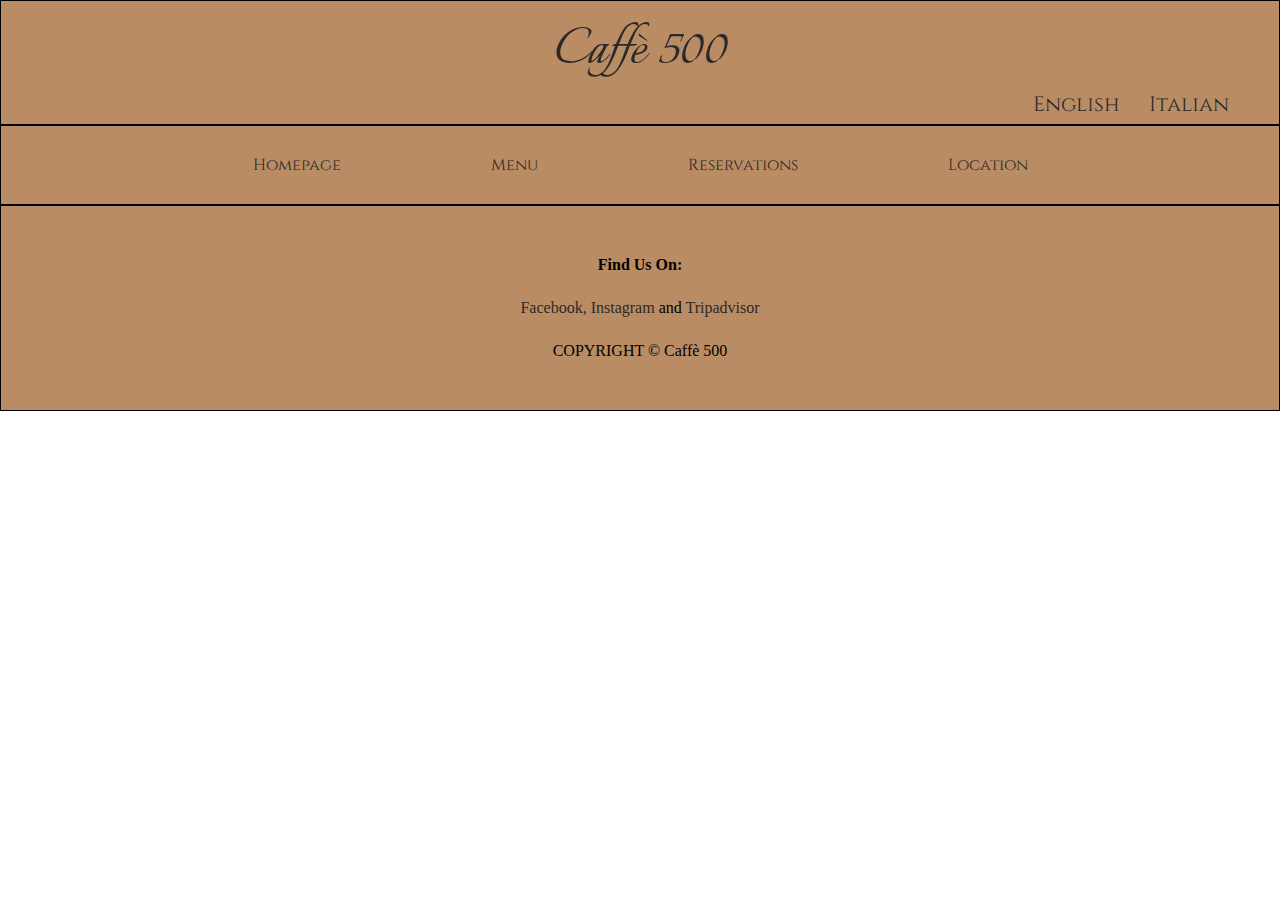
<file: booking.html>
<!DOCTYPE html>
<html lang="en">

<head>
    <meta charset="UTF-8">
    <meta http-equiv="X-UA-Compatible" content="IE=edge">
    <meta name="viewport" content="width=device-width, initial-scale=1.0">

    <link rel="stylesheet" href="assets/css/style.css">
    <title>Caffè 500</title>
</head>

<body>
    <header style="border:1px solid">
        <div id="h-div">
            <h1 id="logo">Caffè 500</h1>
            <ul id="lang-choice">
                <li><a href="index.html">English</a></li>
                <li><a href="index-it.html">Italian</a></li>
            </ul>
        </div>
    </header>
    <nav>
        <ul id="nav-container">
            <li class="nav-item"><a href="index.html" class="nav-link">Homepage</a></li>
            <li class="nav-item"><a href="#" class="nav-link">Menu</a></li>
            <li class="nav-item"><a href="#" class="nav-link">Reservations</a></li>
            <li class="nav-item"><a href="#map-item" class="nav-link">Location</a></li>
        </ul>
    </nav>

    <footer id="footer-container" style="border:1px solid">
        <h4 class="footer-item footer-item-1">Find Us On:</h4>
        <p class="footer-item footer-item-2">
            <a href="https://www.facebook.com/caffe500carlow/" target="_blank"
                aria-label="Visit our facebookpage (opens in a new tab)" rel="noopener">Facebook, </a>
            <a href="https://www.instagram.com/caffe500_carlow/" target="_blank"
                aria-label="Visit our instagram page (opens in a new tab)" rel="noopener"> Instagram </a>
            and
            <a href="https://www.tripadvisor.ie/Restaurant_Review-g199125-d12500911-Reviews-Caffe_500-Carlow_County_Carlow.html"
                target="_blank" aria-label="Visit our tripadvisor page (opens in a new tab)" rel="noopener">
                Tripadvisor</a>
        </p>
        <p class="footer-item footer-item-3">COPYRIGHT © Caffè 500</p>
        </ul>
    </footer>
</body>

</html>
</file>
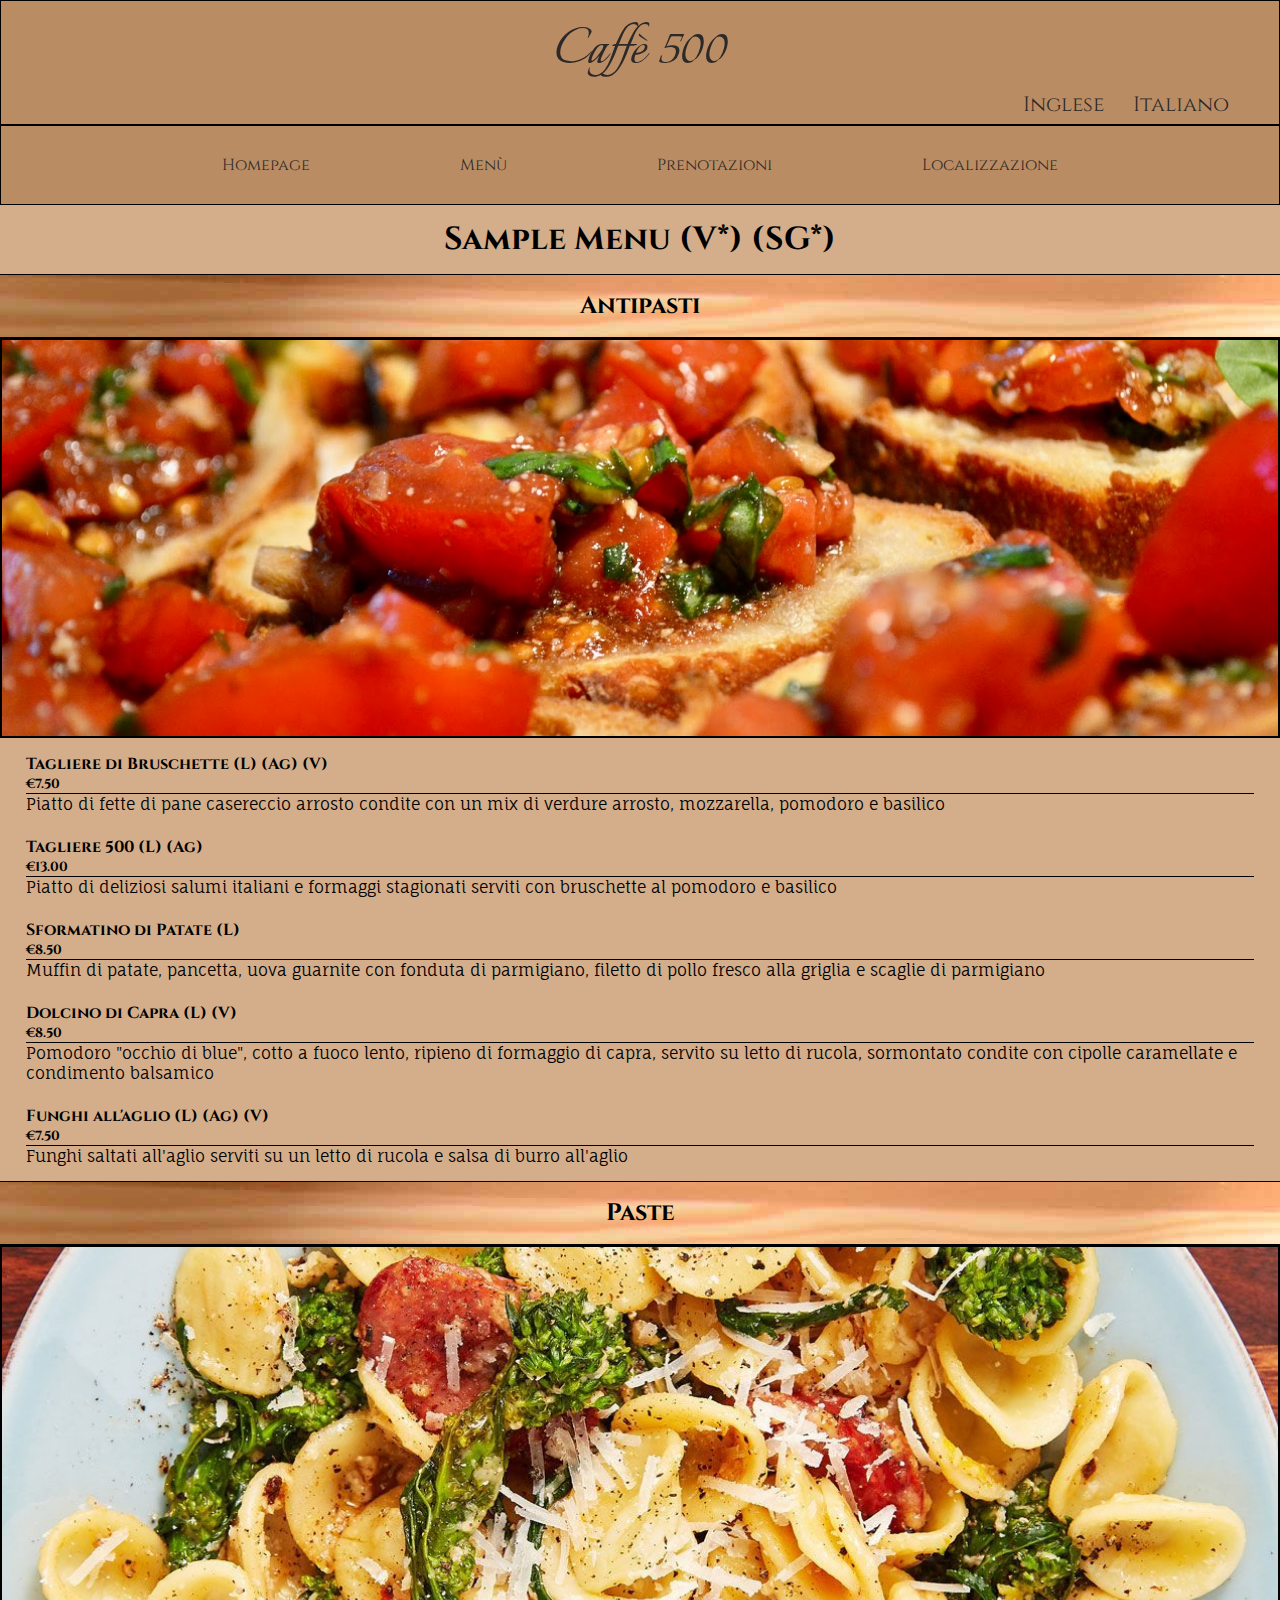
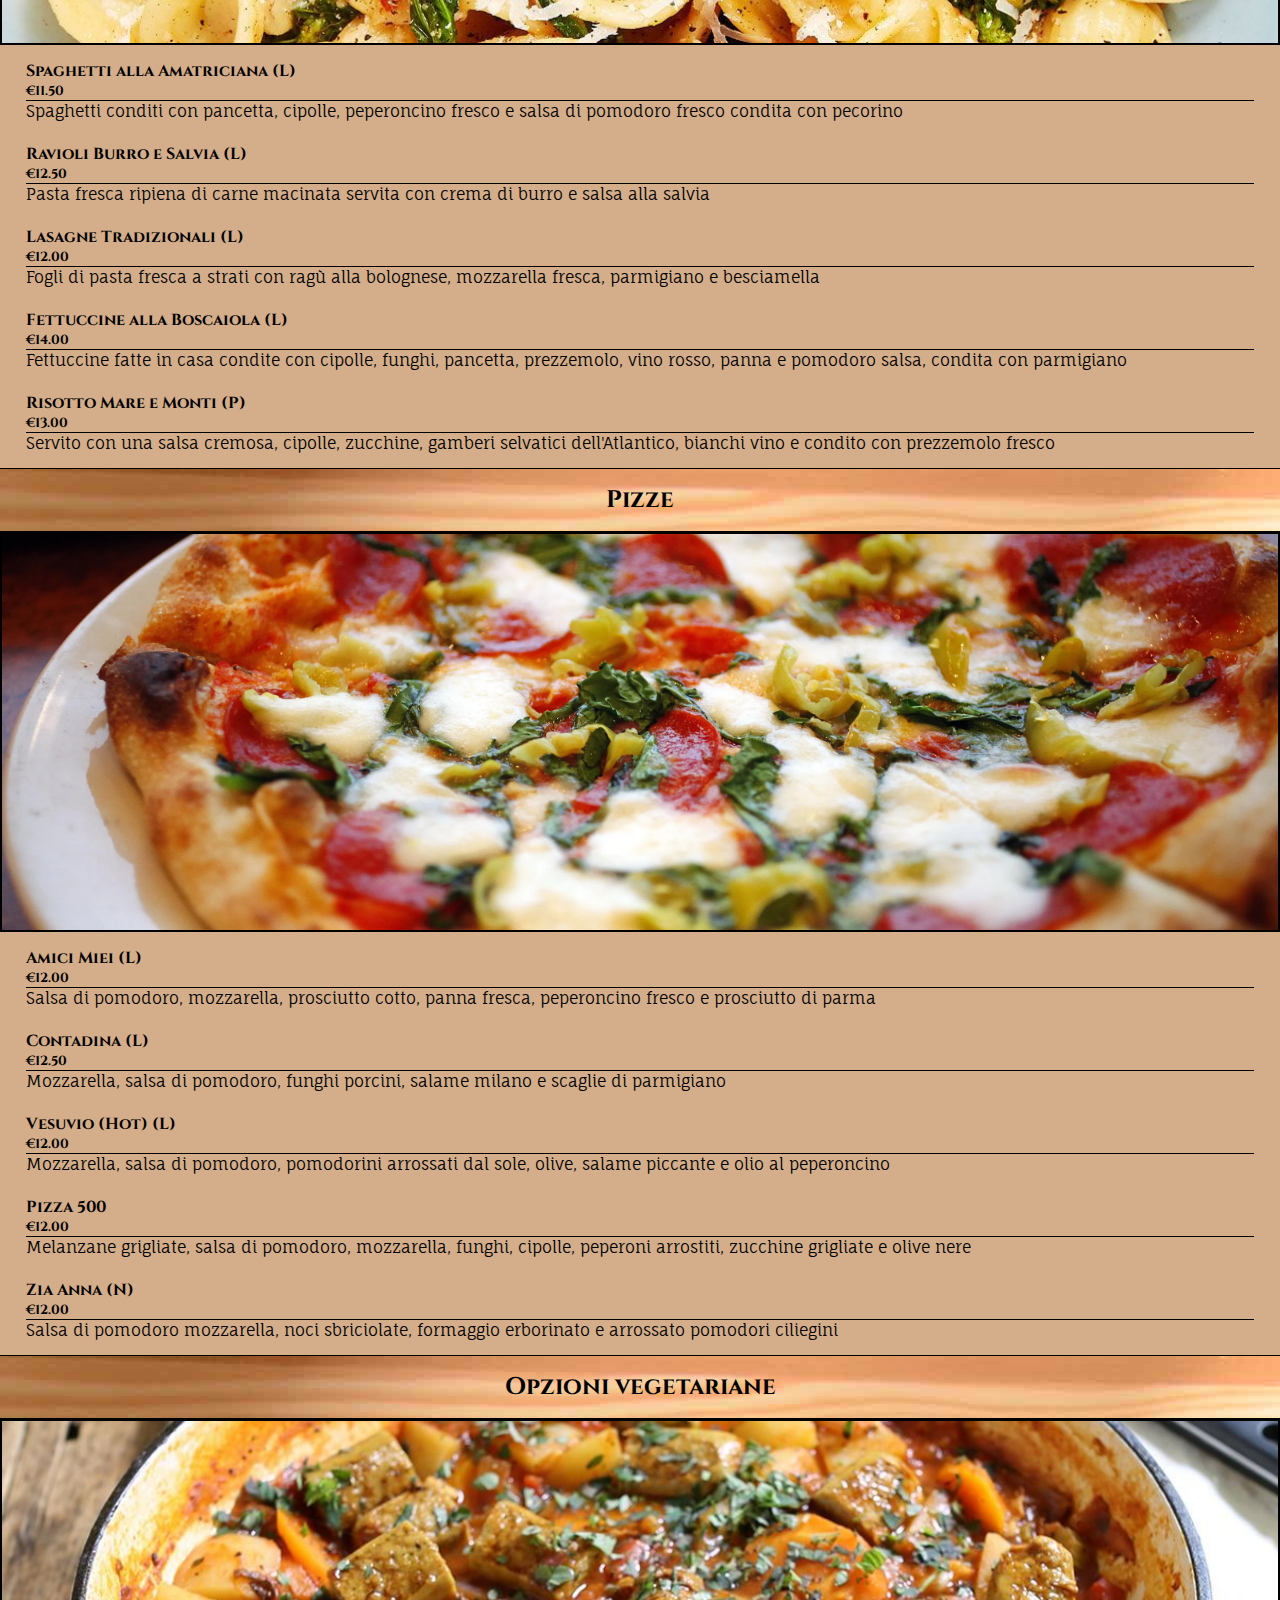
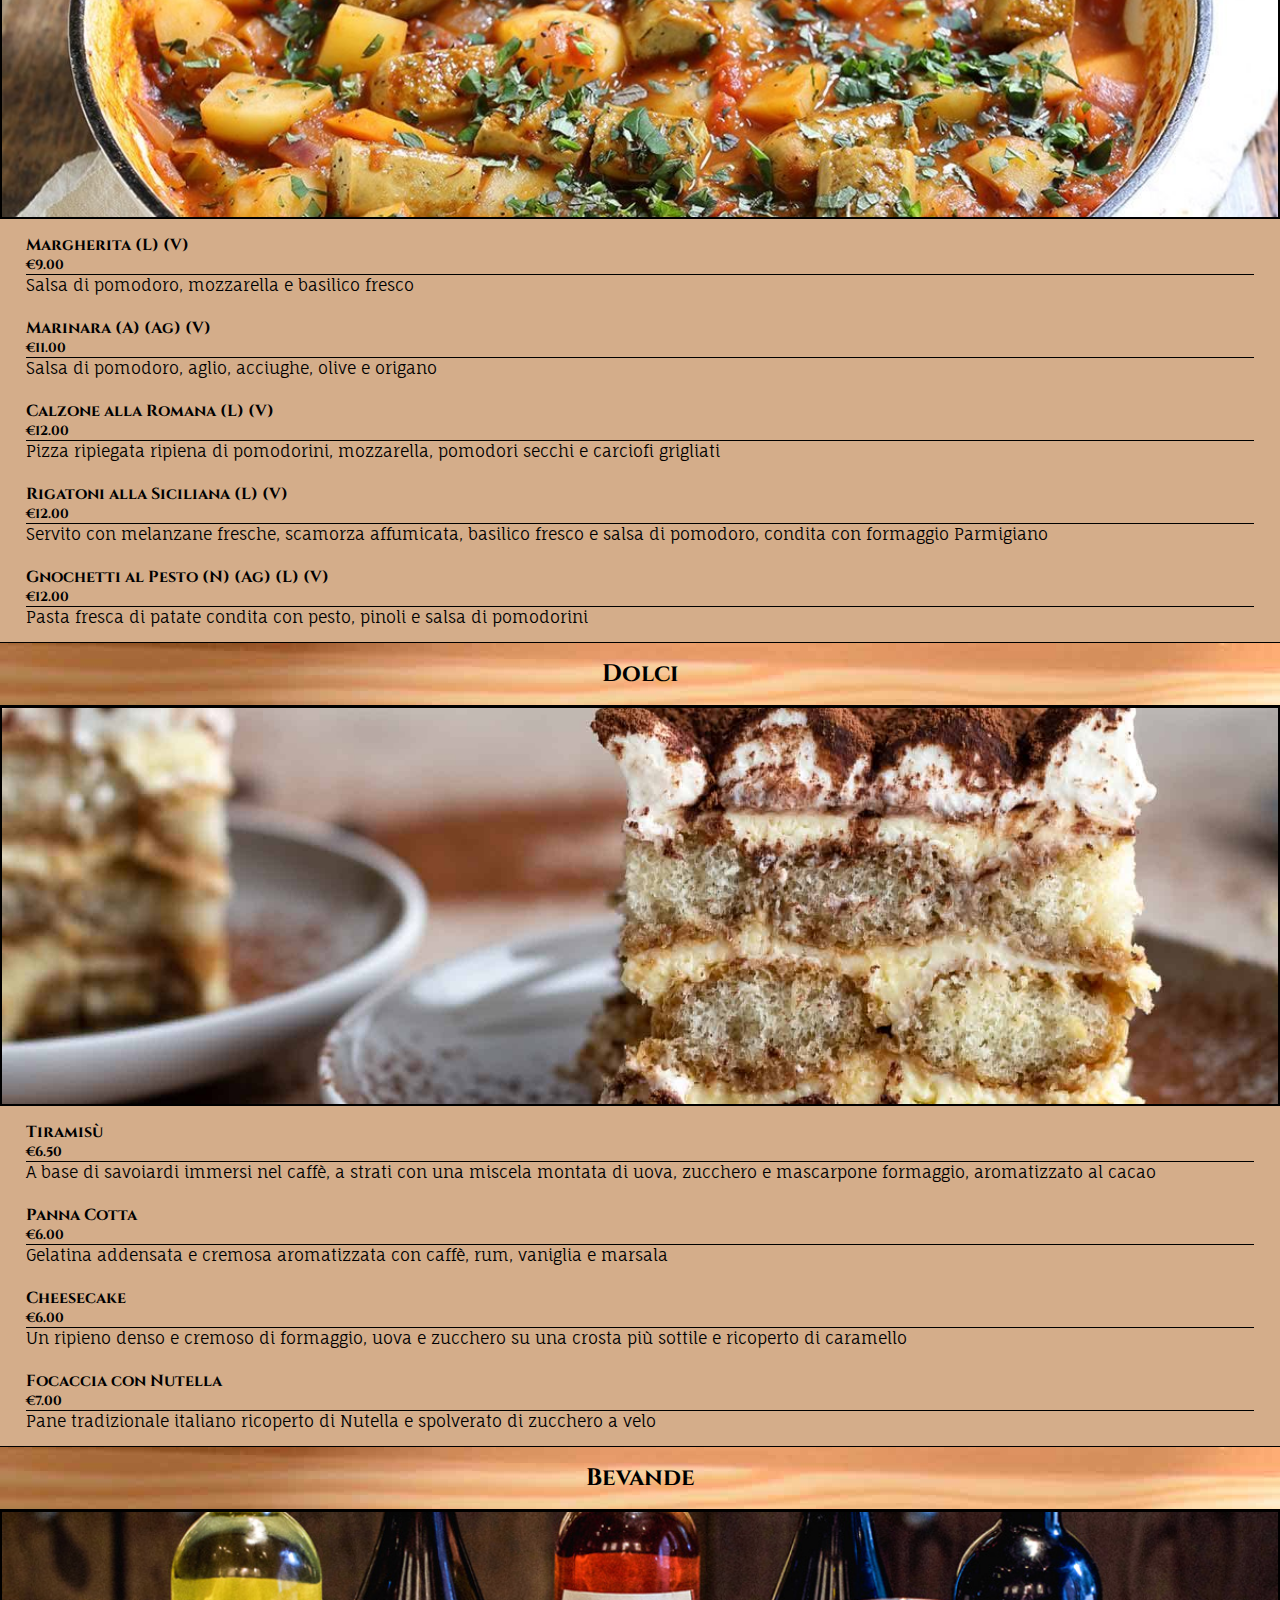
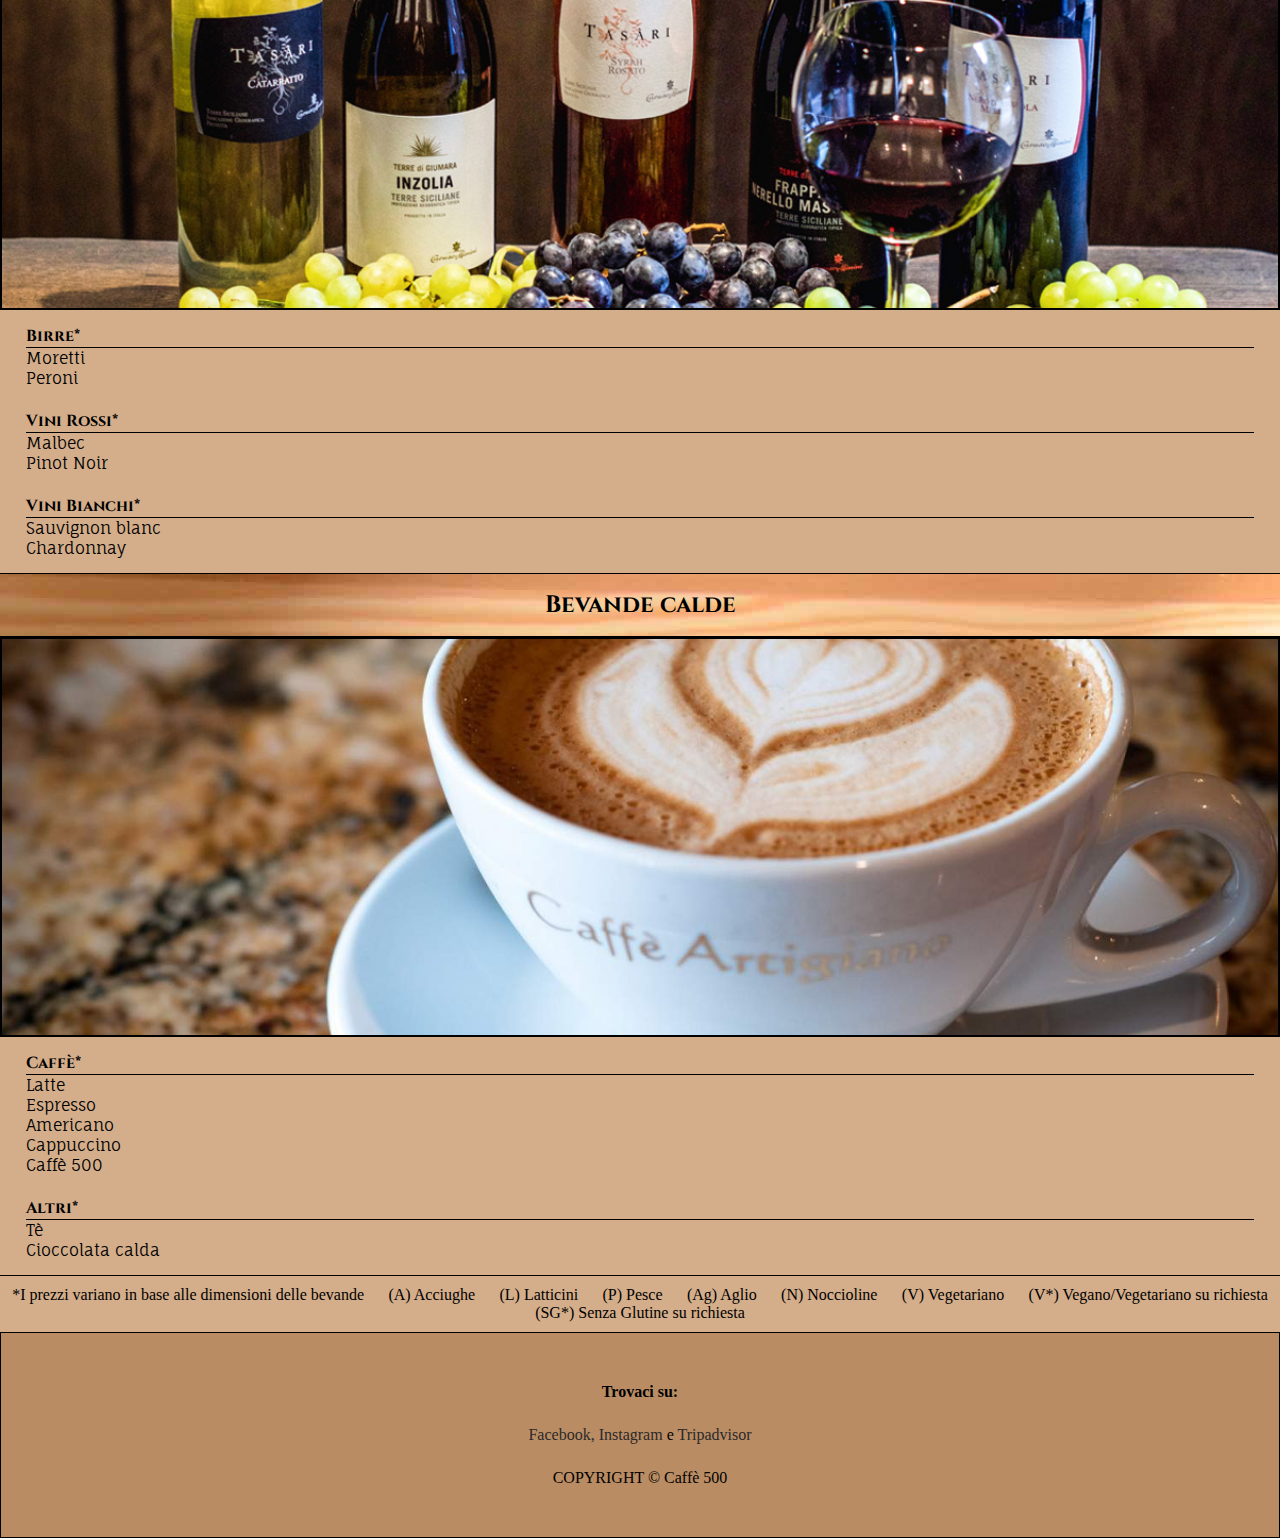
<file: menu-it.html>
<!DOCTYPE html>
<html lang="it">

<head>
    <meta charset="UTF-8">
    <meta http-equiv="X-UA-Compatible" content="IE=edge">
    <meta name="viewport" content="width=device-width, initial-scale=1.0">
    <meta name="desciption" content="caffe 500, menu, pizza, pasta, ristorante italiano, carlow, città di carlow, cibo italiano">

    <link rel="stylesheet" href="assets/css/style.css">
    <title>Caffè 500</title>
</head>
<!-- menu.html in italian -->
<body>
    <header style="border:1px solid">
        <div id="h-div">
            <h1 id="logo">Caffè 500</h1>
            <ul id="lang-choice">
                <li><a href="menu.html">Inglese</a></li>
                <li><a href="menu-it.html">Italiano</a></li>
            </ul>
        </div>
    </header>
    <nav>
        <ul id="nav-container">
            <li class="nav-item"><a href="index-it.html" class="nav-link">Homepage</a></li>
            <li class="nav-item"><a href="menu-it.html" class="nav-link">Menù</a></li>
            <li class="nav-item"><a href="reservation-it.html" class="nav-link">Prenotazioni</a></li>
            <li class="nav-item"><a href="index-it.html#map-item" class="nav-link">Localizzazione</a></li>
        </ul>
    </nav>

    <section class="menu-container">
        <h2 id="menu-h">Sample Menu (V*) (SG*)</h2>
        <div class="menu-item inner-container" id="starters">
            <h2>Antipasti</h2>
            <img class="starters-item" src="assets/images/starter.jpg" alt="traditional italian bruschetta">
            <div class="starters-item item">
                <h4 class="top-spacer">Tagliere di Bruschette (L) (Ag) (V)</h4>
                <h5>€7.50</h5>
                <p>Piatto di fette di pane casereccio arrosto condite con un mix di verdure arrosto, mozzarella,
                    pomodoro e basilico
                </p>
                <br>
                <h4>Tagliere 500 (L) (Ag)</h4>
                <h5>€13.00</h5>
                <p>Piatto di deliziosi salumi italiani e formaggi stagionati serviti con bruschette al pomodoro e
                    basilico
                </p>
                <br>
                <h4>Sformatino di Patate (L)</h4>
                <h5>€8.50</h5>
                <p>Muffin di patate, pancetta, uova guarnite con fonduta di parmigiano, filetto di pollo fresco alla
                    griglia e scaglie di parmigiano
                </p>
                <br>
                <h4>Dolcino di Capra (L) (V)</h4>
                <h5>€8.50</h5>
                <p>Pomodoro "occhio di blue", cotto a fuoco lento, ripieno di formaggio di capra, servito su letto di
                    rucola,
                    sormontato
                    condite con cipolle caramellate e condimento balsamico
                </p>
                <br>
                <h4>Funghi all'aglio (L) (Ag) (V)</h4>
                <h5>€7.50</h5>
                <p class="bottom-spacer">Funghi saltati all'aglio serviti su un letto di rucola e salsa di burro
                    all'aglio
                </p>
            </div>

        </div>

        <div class="menu-item inner-container" id="pasta">
            <h2>Paste</h2>
            <img class="pasta-item" src="assets/images/pasta.jpg" alt="fresh homemade conchiglie">
            <div class="pasta-item item">
                <h4 class="top-spacer">Spaghetti alla Amatriciana (L)</h4>
                <h5>€11.50</h5>
                <p>Spaghetti conditi con pancetta, cipolle, peperoncino fresco e salsa di pomodoro fresco condita con
                    pecorino
                </p>
                <br>
                <h4>Ravioli Burro e Salvia (L)</h4>
                <h5>€12.50</h5>
                <p>Pasta fresca ripiena di carne macinata servita con crema di burro e salsa alla salvia
                </p>
                <br>
                <h4>Lasagne Tradizionali (L)</h4>
                <h5>€12.00</h5>
                <p>Fogli di pasta fresca a strati con ragù alla bolognese, mozzarella fresca, parmigiano e
                    besciamella
                </p>
                <br>
                <h4>Fettuccine alla Boscaiola (L)</h4>
                <h5>€14.00</h5>
                <p>Fettuccine fatte in casa condite con cipolle, funghi, pancetta, prezzemolo, vino rosso, panna e
                    pomodoro
                    salsa, condita con parmigiano
                </p>
                <br>
                <h4>Risotto Mare e Monti (P)</h4>
                <h5>€13.00</h5>
                <p class="bottom-spacer">Servito con una salsa cremosa, cipolle, zucchine, gamberi selvatici
                    dell'Atlantico, bianchi
                    vino e condito con prezzemolo fresco
                </p>
            </div>

        </div>

        <div class="menu-item inner-container" id="pizza">
            <h2>Pizze</h2>
            <img class="pizza-item" src="assets/images/pizza.jpg" alt="traditional italian pizza">
            <div class="pizza-item item">
                <h4 class="top-spacer">Amici Miei (L)</h4>
                <h5>€12.00</h5>
                <p>Salsa di pomodoro, mozzarella, prosciutto cotto, panna fresca, peperoncino fresco e prosciutto di
                    parma
                </p>
                <br>
                <h4>Contadina (L)</h4>
                <h5>€12.50</h5>
                <p>Mozzarella, salsa di pomodoro, funghi porcini, salame milano e scaglie di parmigiano
                </p>
                <br>
                <h4>Vesuvio (Hot) (L)</h4>
                <h5>€12.00</h5>
                <p>Mozzarella, salsa di pomodoro, pomodorini arrossati dal sole, olive, salame piccante e olio al
                    peperoncino
                </p>
                <br>
                <h4>Pizza 500</h4>
                <h5>€12.00</h5>
                <p>Melanzane grigliate, salsa di pomodoro, mozzarella, funghi, cipolle, peperoni arrostiti, zucchine
                    grigliate e olive nere
                </p>
                <br>
                <h4>Zia Anna (N)</h4>
                <h5>€12.00</h5>
                <p class="bottom-spacer">Salsa di pomodoro mozzarella, noci sbriciolate, formaggio erborinato e arrossato
                    pomodori ciliegini
                </p>
            </div>

        </div>

        <div class="menu-item inner-container" id="vegetarian">
            <h2>Opzioni vegetariane</h2>
            <img class="vegetarian-item" src="assets/images/vegetarian.jpg" alt="hearty vegetarian dish">
            <div class="vegetarian-item item">
                <h4 class="top-spacer">Margherita (L) (V)</h4>
                <h5>€9.00</h5>
                <p>Salsa di pomodoro, mozzarella e basilico fresco
                </p>
                <br>
                <h4>Marinara (A) (Ag) (V)</h4>
                <h5>€11.00</h5>
                <p>Salsa di pomodoro, aglio, acciughe, olive e origano
                </p>
                <br>
                <h4>Calzone alla Romana (L) (V)</h4>
                <h5>€12.00</h5>
                <p>Pizza ripiegata ripiena di pomodorini, mozzarella, pomodori secchi e carciofi grigliati
                </p>
                <br>
                <h4>Rigatoni alla Siciliana (L) (V)</h4>
                <h5>€12.00</h5>
                <p>Servito con melanzane fresche, scamorza affumicata, basilico fresco e salsa di pomodoro, condita con
                    formaggio Parmigiano
                </p>
                <br>
                <h4>Gnochetti al Pesto (N) (Ag) (L) (V)</h4>
                <h5>€12.00</h5>
                <p class="bottom-spacer">Pasta fresca di patate condita con pesto, pinoli e salsa di pomodorini
                </p>
            </div>
        </div>

        <div class="menu-item inner-container" id="desserts">
            <h2>Dolci</h2>
            <img class="dessert-item" src="assets/images/dessert.jpg" alt="a slice of tiramisù">
            <div class="dessert-item item">
                <h4 class="top-spacer">Tiramisù</h4>
                <h5>€6.50</h5>
                <p>A base di savoiardi immersi nel caffè, a strati con una miscela montata di uova, zucchero e mascarpone
                    formaggio, aromatizzato al cacao
                </p>
                <br>
                <h4>Panna Cotta</h4>
                <h5>€6.00</h5>
                <p>Gelatina addensata e cremosa aromatizzata con caffè, rum, vaniglia e marsala
                </p>
                <br>
                <h4>Cheesecake</h4>
                <h5>€6.00</h5>
                <p>Un ripieno denso e cremoso di formaggio, uova e zucchero su una crosta più sottile e ricoperto di caramello
                </p>
                <br>
                <h4>Focaccia con Nutella</h4>
                <h5>€7.00</h5>
                <p class="bottom-spacer">Pane tradizionale italiano ricoperto di Nutella e spolverato di zucchero a velo
                </p>
            </div>

        </div>

        <div class="menu-item inner-container" id="drinks">
            <h2>Bevande</h2>
            <img class="drinks-item" src="assets/images/wine.jpg" alt="500 cocktail">
            <div class="drinks-item item">
                <h4 class="top-spacer">Birre*</h4>
                <p>Moretti</p>
                <p>Peroni</p>
                <br>
                <h4>Vini Rossi*</h4>
                <p>Malbec</p>
                <p>Pinot Noir</p>
                <br>
                <h4>Vini Bianchi*</h4>
                <p>Sauvignon blanc</p>
                <p class="bottom-spacer">Chardonnay</p>
            </div>
        </div>

        <div class="menu-item inner-container" id="hot-drinks">
            <h2>Bevande calde</h2>
            <img class="hot-drinks-item" src="assets/images/coffee.jpg" alt="coffee 500">
            <div class="hot-drinks-item item">
                <h4 class="top-spacer">Caffè*</h4>
                <p>Latte</p>
                <p>Espresso</p>
                <p>Americano</p>
                <p>Cappuccino</p>
                <p>Caffè 500</p>
                <br>
                <h4>Altri*</h4>
                <p>Tè</p>
                <p class="bottom-spacer">Cioccolata calda</p>
            </div>

        </div>

    </section>

    <div id="allergen-container">
        <div id="allergen-item">
            <p>*I prezzi variano in base alle dimensioni delle bevande</p>
            <p>(A) Acciughe</p>
            <p>(L) Latticini</p>
            <p>(P) Pesce</p>
            <p>(Ag) Aglio</p>
            <p>(N) Noccioline</p>
            <p>(V) Vegetariano</p>
            <p>(V*) Vegano/Vegetariano su richiesta</p>
            <p>(SG*) Senza Glutine su richiesta </p>
        </div>
    </div>

    <footer id="footer-container" style="border:1px solid">
        <h4 class="footer-item footer-item-1">Trovaci su:</h4>
        <p class="footer-item footer-item-2">
            <a href="https://www.facebook.com/caffe500carlow/" target="_blank"
                aria-label="Visit our facebookpage (opens in a new tab)" rel="noopener">Facebook, </a>
            <a href="https://www.instagram.com/caffe500_carlow/" target="_blank"
                aria-label="Visit our instagram page (opens in a new tab)" rel="noopener"> Instagram </a>
            e
            <a href="https://www.tripadvisor.ie/Restaurant_Review-g199125-d12500911-Reviews-Caffe_500-Carlow_County_Carlow.html"
                target="_blank" aria-label="Visit our tripadvisor page (opens in a new tab)" rel="noopener">
                Tripadvisor</a>
        </p>
        <p class="footer-item footer-item-3">COPYRIGHT © Caffè 500</p>
    </footer>
</body>

</html>
</file>
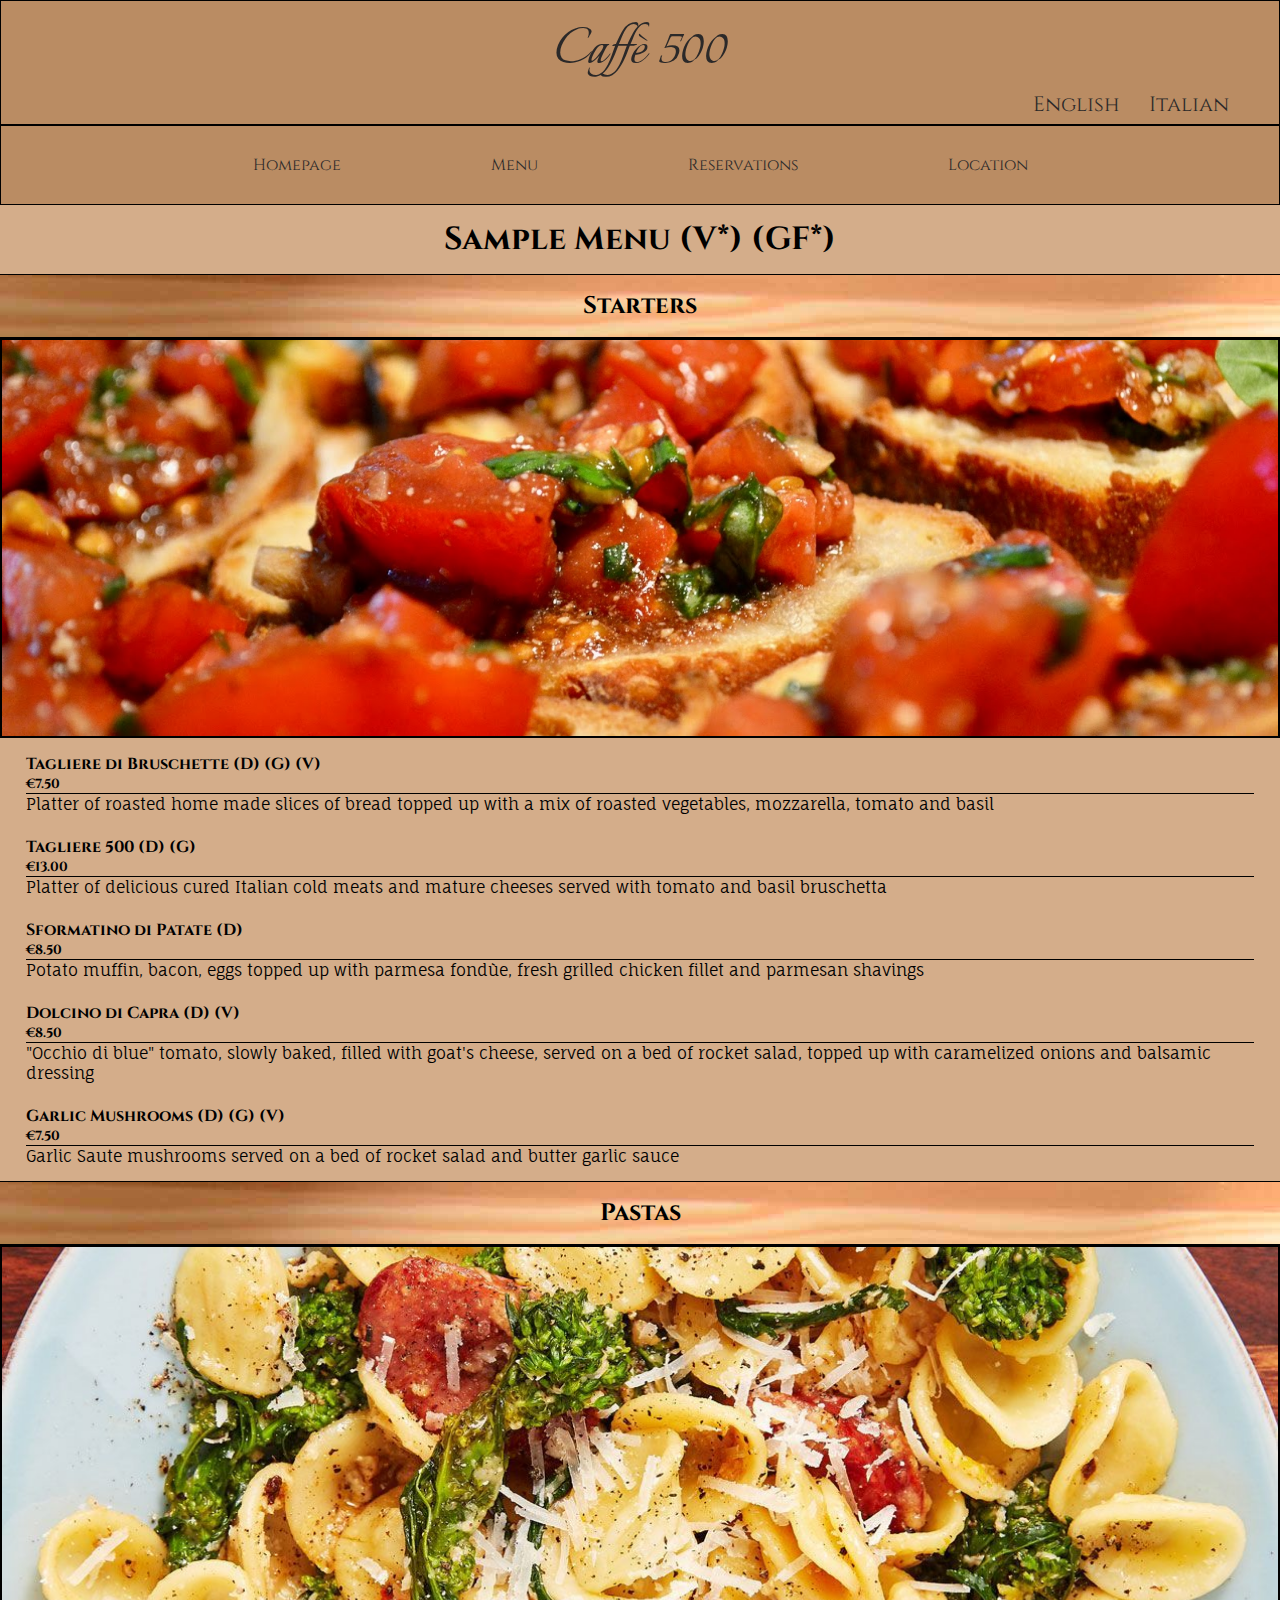
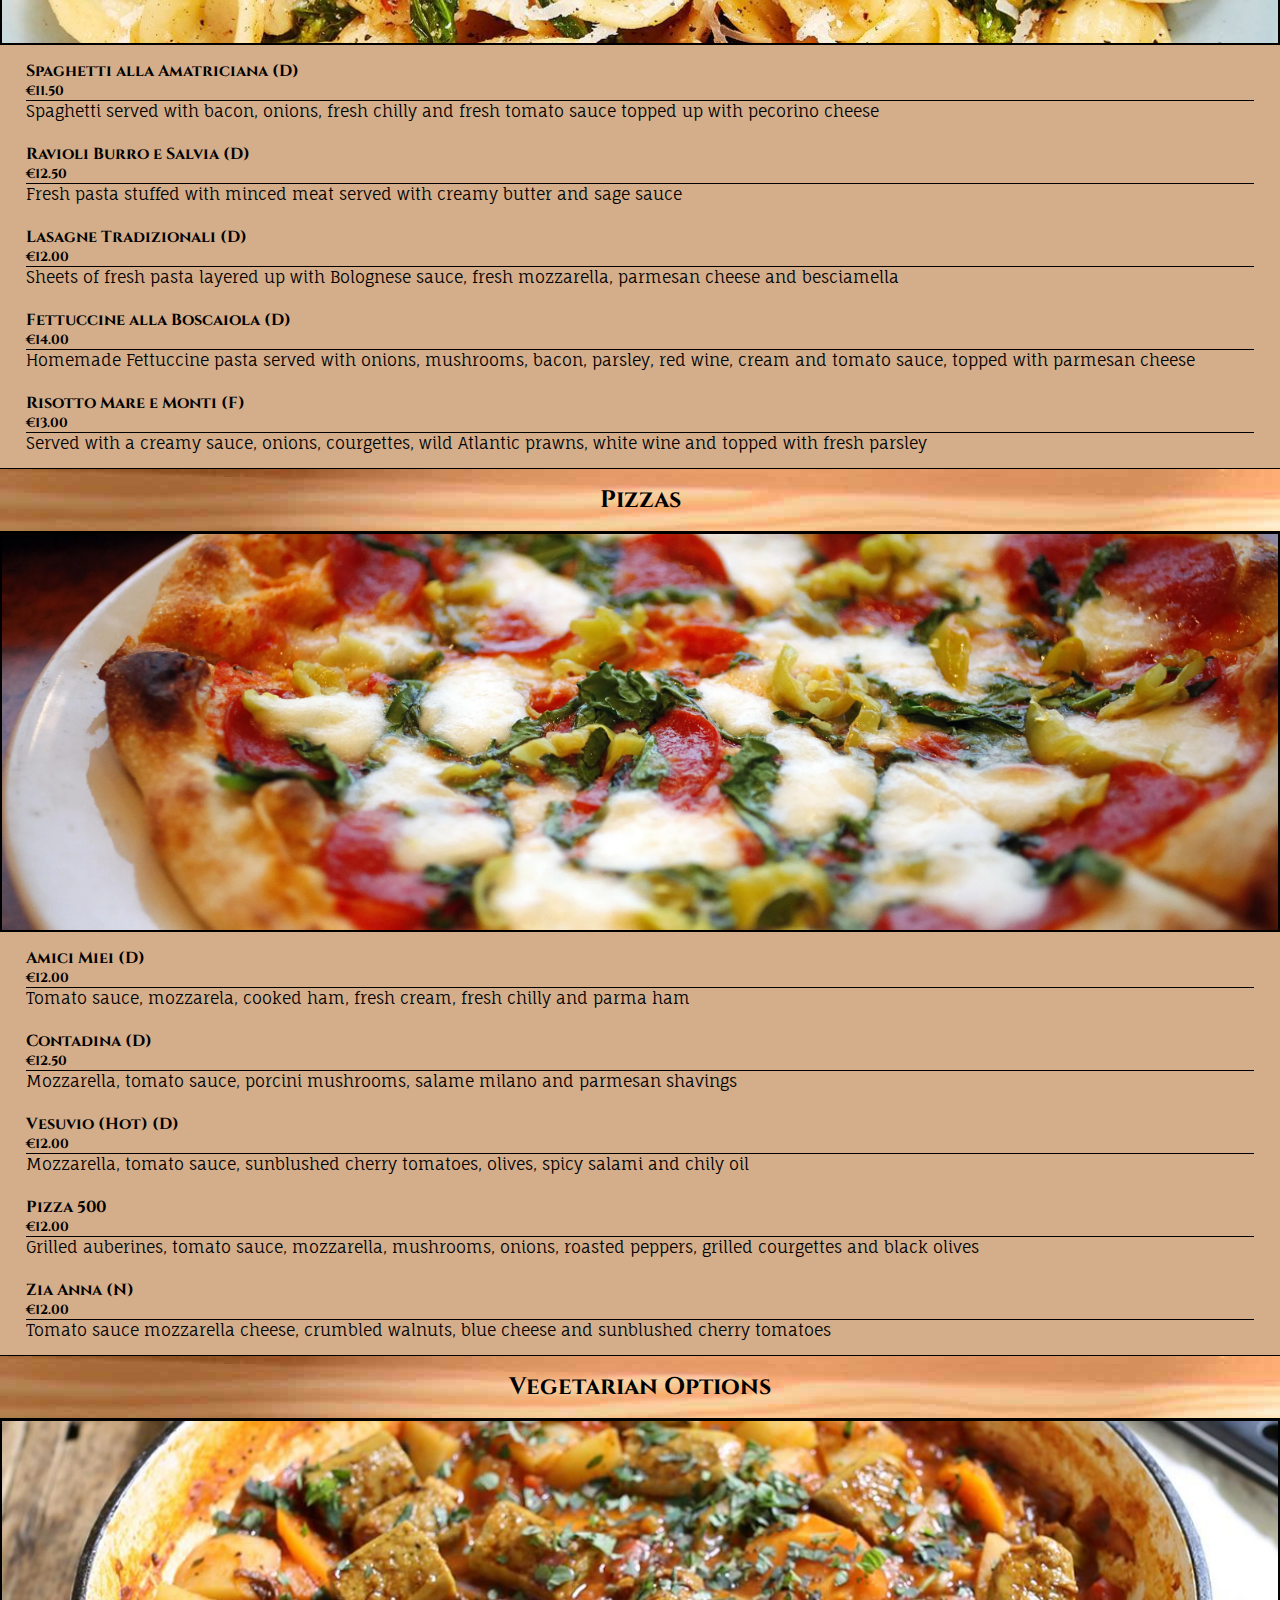
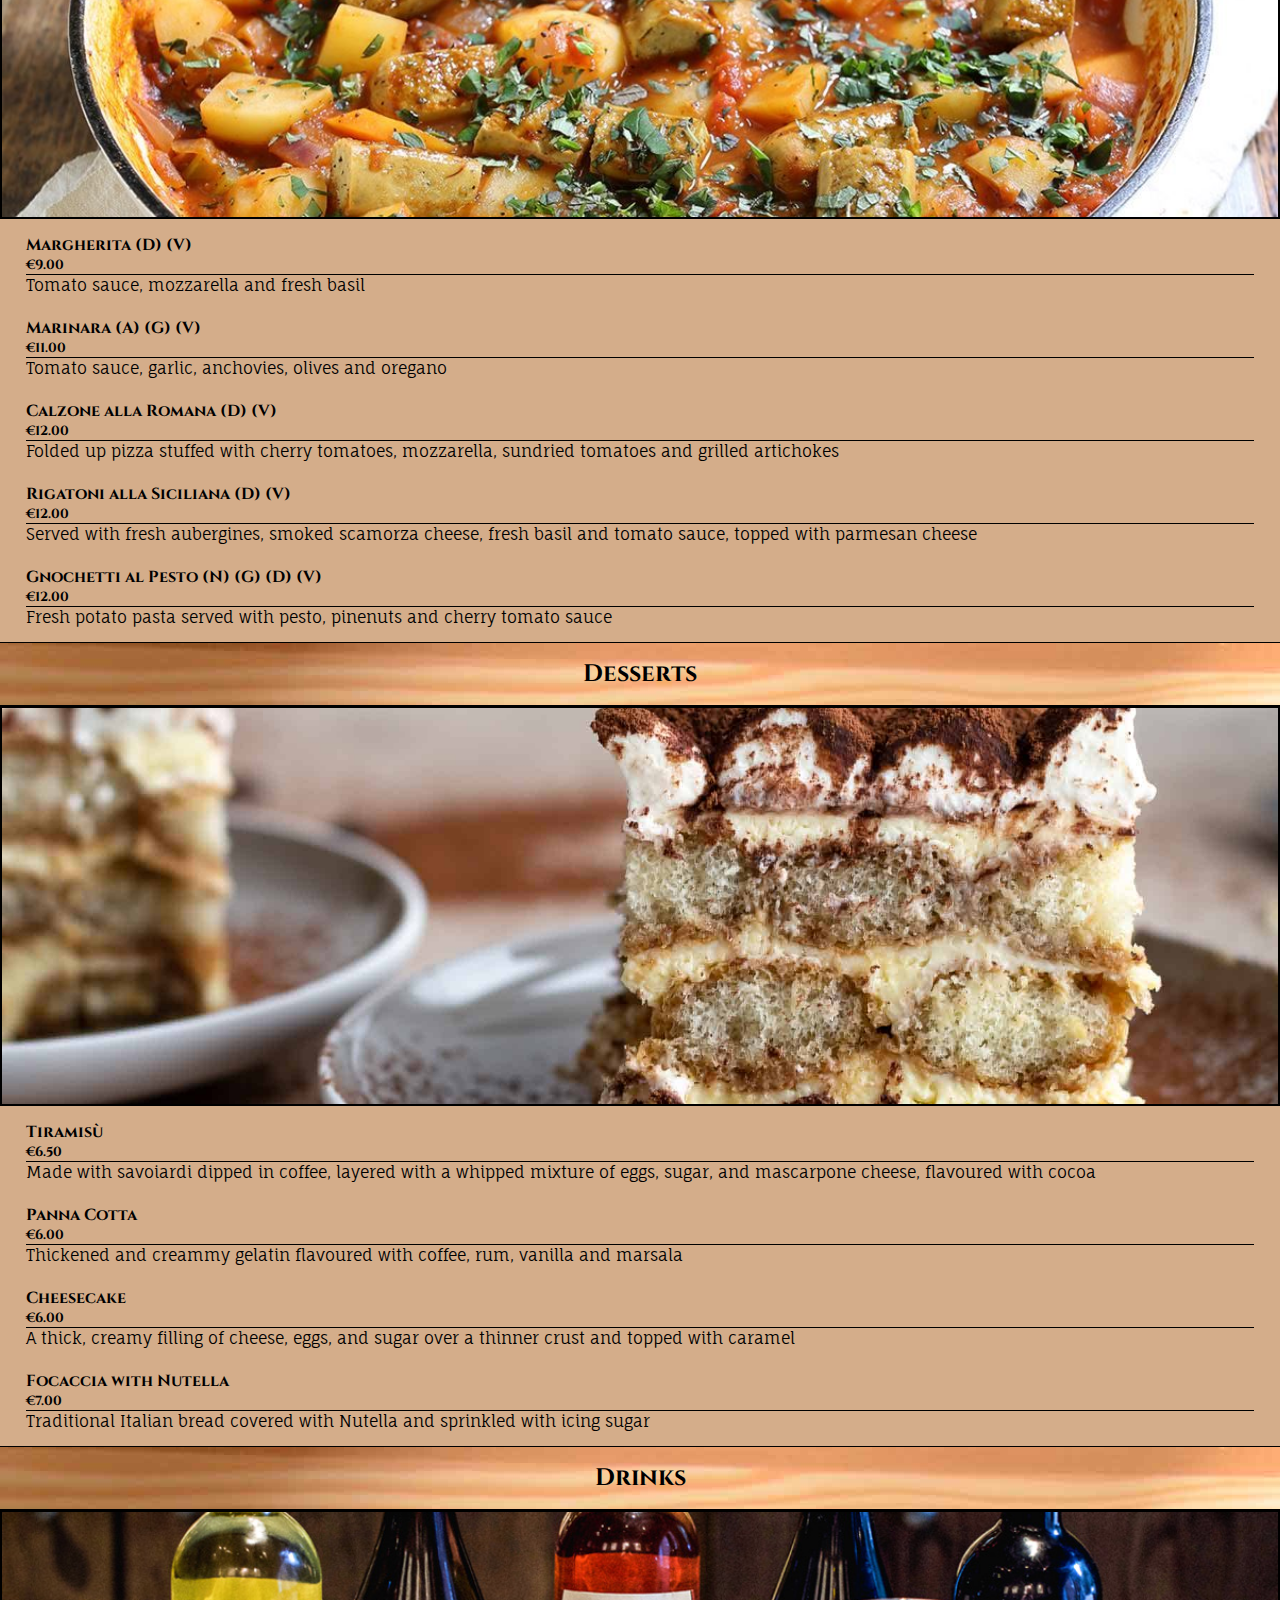
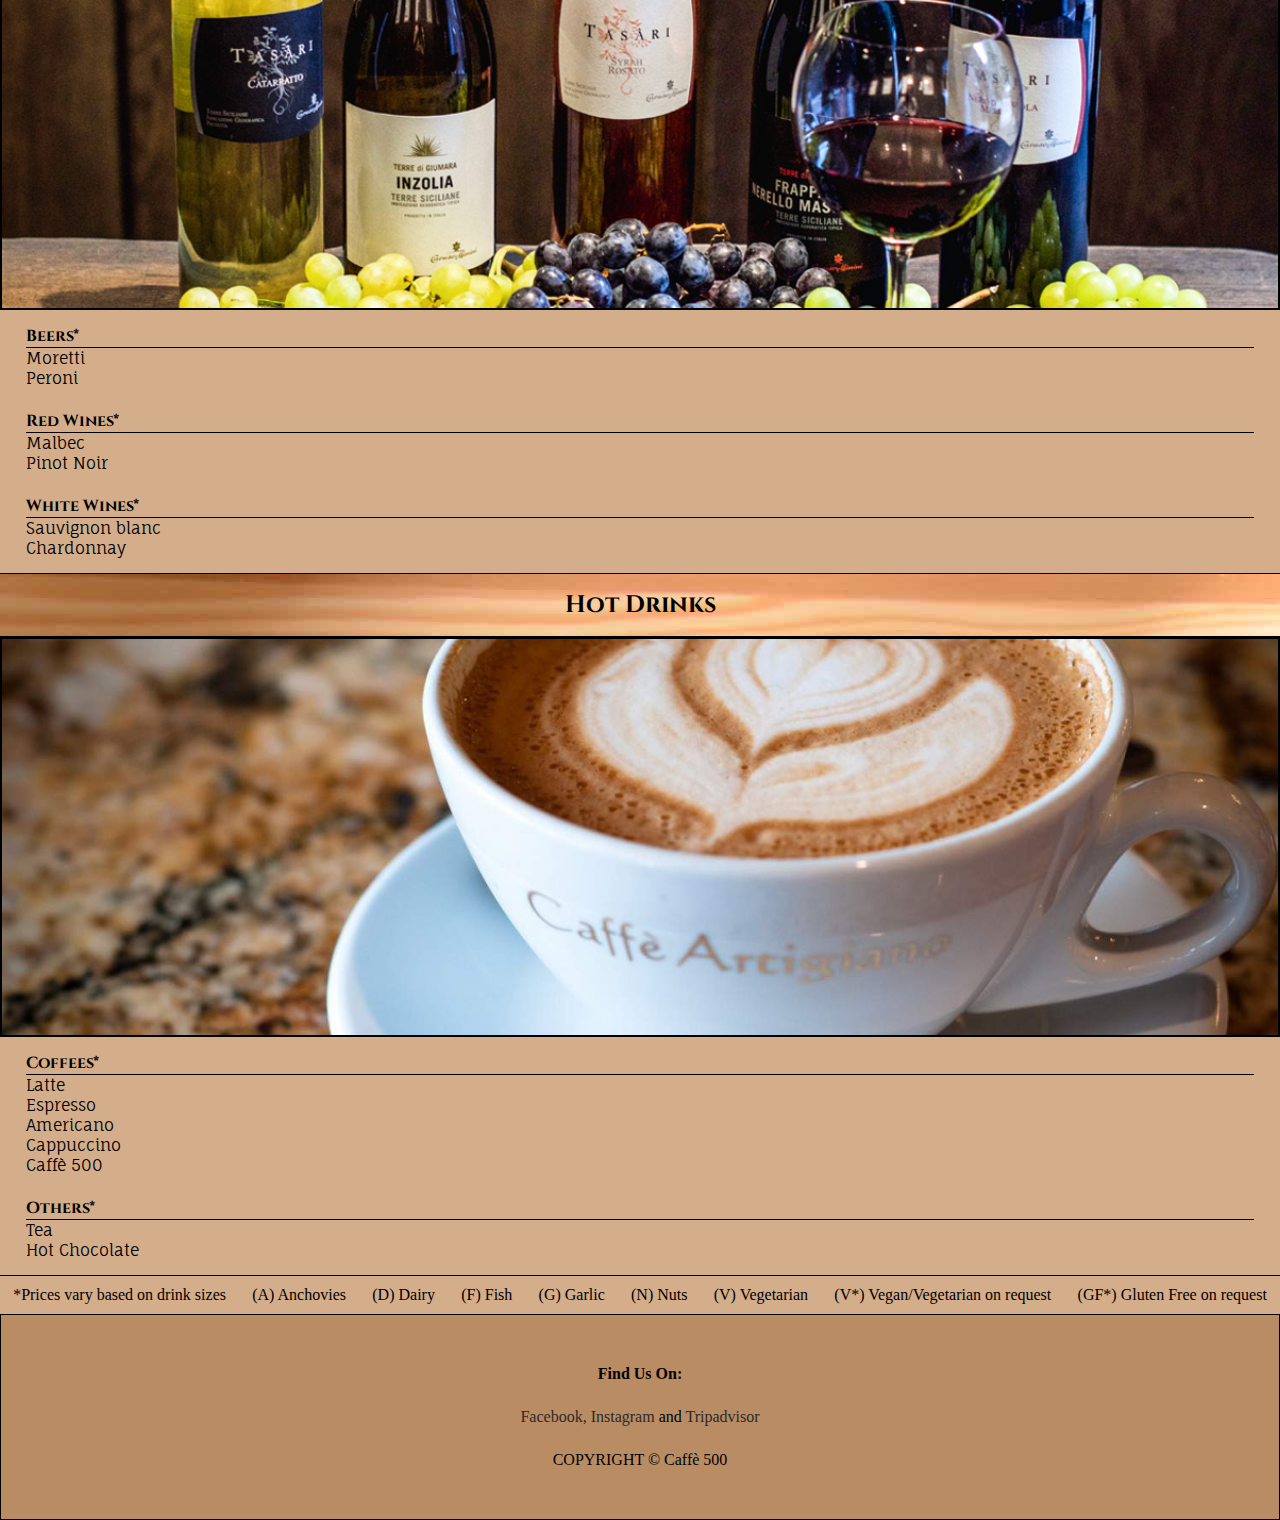
<file: menu.html>
<!DOCTYPE html>
<html lang="en">

<head>
    <meta charset="UTF-8">
    <meta http-equiv="X-UA-Compatible" content="IE=edge">
    <meta name="viewport" content="width=device-width, initial-scale=1.0">
    <meta name="desciption" content="caffe 500, menu, pizza, pasta, italian restaurant, carlow, carlow town, italian food">

    <link rel="stylesheet" href="assets/css/style.css">
    <title>Caffè 500</title>
</head>

<body>
    <header style="border:1px solid">
        <div id="h-div">
            <h1 id="logo">Caffè 500</h1>
            <ul id="lang-choice">
                <li><a href="menu.html">English</a></li>
                <li><a href="menu-it.html">Italian</a></li>
            </ul>
        </div>
    </header>
    <nav>
        <ul id="nav-container">
            <li class="nav-item"><a href="index.html" class="nav-link">Homepage</a></li>
            <li class="nav-item"><a href="menu.html" class="nav-link">Menu</a></li>
            <li class="nav-item"><a href="reservation.html" class="nav-link">Reservations</a></li>
            <li class="nav-item"><a href="index.html#map-item" class="nav-link">Location</a></li>
        </ul>
    </nav>
<!-- menu section -->
    <section class="menu-container">
        <!-- heading -->
        <h2 id="menu-h">Sample Menu (V*) (GF*)</h2>
        <!-- starters section of the menu including dishes, ingredients, allergens and price -->
        <div class="menu-item inner-container" id="starters">
            <h2>Starters</h2>
            <img class="starters-item" src="assets/images/starter.jpg" alt="traditional italian bruschetta">
            <div class="starters-item item">
                <h4 class="top-spacer">Tagliere di Bruschette (D) (G) (V)</h4>
                <h5>€7.50</h5>
                <p>Platter of roasted home made slices of bread topped up with a mix of roasted vegetables, mozzarella,
                    tomato and basil
                </p>
                <br>
                <h4>Tagliere 500 (D) (G)</h4>
                <h5>€13.00</h5>
                <p>Platter of delicious cured Italian cold meats and mature cheeses served with tomato and basil
                    bruschetta
                </p>
                <br>
                <h4>Sformatino di Patate (D)</h4>
                <h5>€8.50</h5>
                <p>Potato muffin, bacon, eggs topped up with parmesa fondùe, fresh grilled chicken fillet and parmesan
                    shavings
                </p>
                <br>
                <h4>Dolcino di Capra (D) (V)</h4>
                <h5>€8.50</h5>
                <p>"Occhio di blue" tomato, slowly baked, filled with goat's cheese, served on a bed of rocket salad,
                    topped
                    up with caramelized onions and balsamic dressing
                </p>
                <br>
                <h4>Garlic Mushrooms (D) (G) (V)</h4>
                <h5>€7.50</h5>
                <p class="bottom-spacer">Garlic Saute mushrooms served on a bed of rocket salad and butter garlic sauce
                </p>
            </div>

        </div>
        <!-- pastas section of the menu including dishes, ingredients, allergens and price -->
        <div class="menu-item inner-container" id="pasta">
            <h2>Pastas</h2>
            <img class="pasta-item" src="assets/images/pasta.jpg" alt="fresh homemade conchiglie">
            <div class="pasta-item item">
                <h4 class="top-spacer">Spaghetti alla Amatriciana (D)</h4>
                <h5>€11.50</h5>
                <p>Spaghetti served with bacon, onions, fresh chilly and fresh tomato sauce topped up with pecorino
                    cheese
                </p>
                <br>
                <h4>Ravioli Burro e Salvia (D)</h4>
                <h5>€12.50</h5>
                <p>Fresh pasta stuffed with minced meat served with creamy butter and sage sauce
                </p>
                <br>
                <h4>Lasagne Tradizionali (D)</h4>
                <h5>€12.00</h5>
                <p>Sheets of fresh pasta layered up with Bolognese sauce, fresh mozzarella, parmesan cheese and
                    besciamella
                </p>
                <br>
                <h4>Fettuccine alla Boscaiola (D)</h4>
                <h5>€14.00</h5>
                <p>Homemade Fettuccine pasta served with onions, mushrooms, bacon, parsley, red wine, cream and tomato
                    sauce, topped with parmesan cheese
                </p>
                <br>
                <h4>Risotto Mare e Monti (F)</h4>
                <h5>€13.00</h5>
                <p class="bottom-spacer">Served with a creamy sauce, onions, courgettes, wild Atlantic prawns, white
                    wine and topped with fresh parsley
                </p>
            </div>

        </div>
        <!-- pizzas section of the menu including dishes, ingredients, allergens and price -->
        <div class="menu-item inner-container" id="pizza">
            <h2>Pizzas</h2>
            <img class="pizza-item" src="assets/images/pizza.jpg" alt="traditional italian pizza">
            <div class="pizza-item item">
                <h4 class="top-spacer">Amici Miei (D)</h4>
                <h5>€12.00</h5>
                <p>Tomato sauce, mozzarela, cooked ham, fresh cream, fresh chilly and parma ham
                </p>
                <br>
                <h4>Contadina (D)</h4>
                <h5>€12.50</h5>
                <p>Mozzarella, tomato sauce, porcini mushrooms, salame milano and parmesan shavings
                </p>
                <br>
                <h4>Vesuvio (Hot) (D)</h4>
                <h5>€12.00</h5>
                <p>Mozzarella, tomato sauce, sunblushed cherry tomatoes, olives, spicy salami and chily oil
                </p>
                <br>
                <h4>Pizza 500</h4>
                <h5>€12.00</h5>
                <p>Grilled auberines, tomato sauce, mozzarella, mushrooms, onions, roasted peppers, grilled courgettes
                    and
                    black olives
                </p>
                <br>
                <h4>Zia Anna (N)</h4>
                <h5>€12.00</h5>
                <p class="bottom-spacer">Tomato sauce mozzarella cheese, crumbled walnuts, blue cheese and sunblushed
                    cherry
                    tomatoes
                </p>
            </div>

        </div>
        <!-- vegetarian section of the menu including dishes, ingredients, allergens and price -->
        <div class="menu-item inner-container" id="vegetarian">
            <h2>Vegetarian Options</h2>
            <img class="vegetarian-item" src="assets/images/vegetarian.jpg" alt="hearty vegetarian dish">
            <div class="vegetarian-item item">
                <h4 class="top-spacer">Margherita (D) (V)</h4>
                <h5>€9.00</h5>
                <p>Tomato sauce, mozzarella and fresh basil
                </p>
                <br>
                <h4>Marinara (A) (G) (V)</h4>
                <h5>€11.00</h5>
                <p>Tomato sauce, garlic, anchovies, olives and oregano
                </p>
                <br>
                <h4>Calzone alla Romana (D) (V)</h4>
                <h5>€12.00</h5>
                <p>Folded up pizza stuffed with cherry tomatoes, mozzarella, sundried tomatoes and grilled artichokes
                </p>
                <br>
                <h4>Rigatoni alla Siciliana (D) (V)</h4>
                <h5>€12.00</h5>
                <p>Served with fresh aubergines, smoked scamorza cheese, fresh basil and tomato sauce, topped with
                    parmesan cheese
                </p>
                <br>
                <h4>Gnochetti al Pesto (N) (G) (D) (V)</h4>
                <h5>€12.00</h5>
                <p class="bottom-spacer">Fresh potato pasta served with pesto, pinenuts and cherry tomato sauce
                </p>
            </div>
        </div>
        <!-- desserts section of the menu including dishes, ingredients and price -->
        <div class="menu-item inner-container" id="desserts">
            <h2>Desserts</h2>
            <img class="dessert-item" src="assets/images/dessert.jpg" alt="a slice of tiramisù">
            <div class="dessert-item item">
                <h4 class="top-spacer">Tiramisù</h4>
                <h5>€6.50</h5>
                <p>Made with savoiardi dipped in coffee, layered with a whipped mixture of eggs, sugar, and mascarpone
                    cheese, flavoured with cocoa
                </p>
                <br>
                <h4>Panna Cotta</h4>
                <h5>€6.00</h5>
                <p>Thickened and creammy gelatin flavoured with coffee, rum, vanilla and marsala
                </p>
                <br>
                <h4>Cheesecake</h4>
                <h5>€6.00</h5>
                <p>A thick, creamy filling of cheese, eggs, and sugar over a thinner crust and topped with caramel
                </p>
                <br>
                <h4>Focaccia with Nutella</h4>
                <h5>€7.00</h5>
                <p class="bottom-spacer">Traditional Italian bread covered with Nutella and sprinkled with icing sugar
                </p>
            </div>

        </div>
        <!-- drinks section of the menu including types and options -->
        <div class="menu-item inner-container" id="drinks">
            <h2>Drinks</h2>
            <img class="drinks-item" src="assets/images/wine.jpg" alt="500 cocktail">
            <div class="drinks-item item">
                <h4 class="top-spacer">Beers*</h4>
                <p>Moretti</p>
                <p>Peroni</p>
                <br>
                <h4>Red Wines*</h4>
                <p>Malbec</p>
                <p>Pinot Noir</p>
                <br>
                <h4>White Wines*</h4>
                <p>Sauvignon blanc</p>
                <p class="bottom-spacer">Chardonnay</p>
            </div>
        </div>
        <!-- hot drinks section of the menu including types and options -->
        <div class="menu-item inner-container" id="hot-drinks">
            <h2>Hot Drinks</h2>
            <img class="hot-drinks-item" src="assets/images/coffee.jpg" alt="coffee 500">
            <div class="hot-drinks-item item">
                <h4 class="top-spacer">Coffees*</h4>
                <p>Latte</p>
                <p>Espresso</p>
                <p>Americano</p>
                <p>Cappuccino</p>
                <p>Caffè 500</p>
                <br>
                <h4>Others*</h4>
                <p>Tea</p>
                <p class="bottom-spacer">Hot Chocolate</p>
            </div>

        </div>

    </section>
    <!-- allergen and extra info section of the menu -->
    <div id="allergen-container">
        <div id="allergen-item">
            <p>*Prices vary based on drink sizes</p>
            <p>(A) Anchovies</p>
            <p>(D) Dairy</p>
            <p>(F) Fish</p>
            <p>(G) Garlic</p>
            <p>(N) Nuts</p>
            <p>(V) Vegetarian</p>
            <p>(V*) Vegan/Vegetarian on request</p>
            <p>(GF*) Gluten Free on request </p>
        </div>
    </div>

    <footer id="footer-container" style="border:1px solid">
        <h4 class="footer-item footer-item-1">Find Us On:</h4>
        <p class="footer-item footer-item-2">
            <a href="https://www.facebook.com/caffe500carlow/" target="_blank"
                aria-label="Visit our facebookpage (opens in a new tab)" rel="noopener">Facebook, </a>
            <a href="https://www.instagram.com/caffe500_carlow/" target="_blank"
                aria-label="Visit our instagram page (opens in a new tab)" rel="noopener"> Instagram </a>
            and
            <a href="https://www.tripadvisor.ie/Restaurant_Review-g199125-d12500911-Reviews-Caffe_500-Carlow_County_Carlow.html"
                target="_blank" aria-label="Visit our tripadvisor page (opens in a new tab)" rel="noopener">
                Tripadvisor</a>
        </p>
        <p class="footer-item footer-item-3">COPYRIGHT © Caffè 500</p>
    </footer>
</body>

</html>
</file>
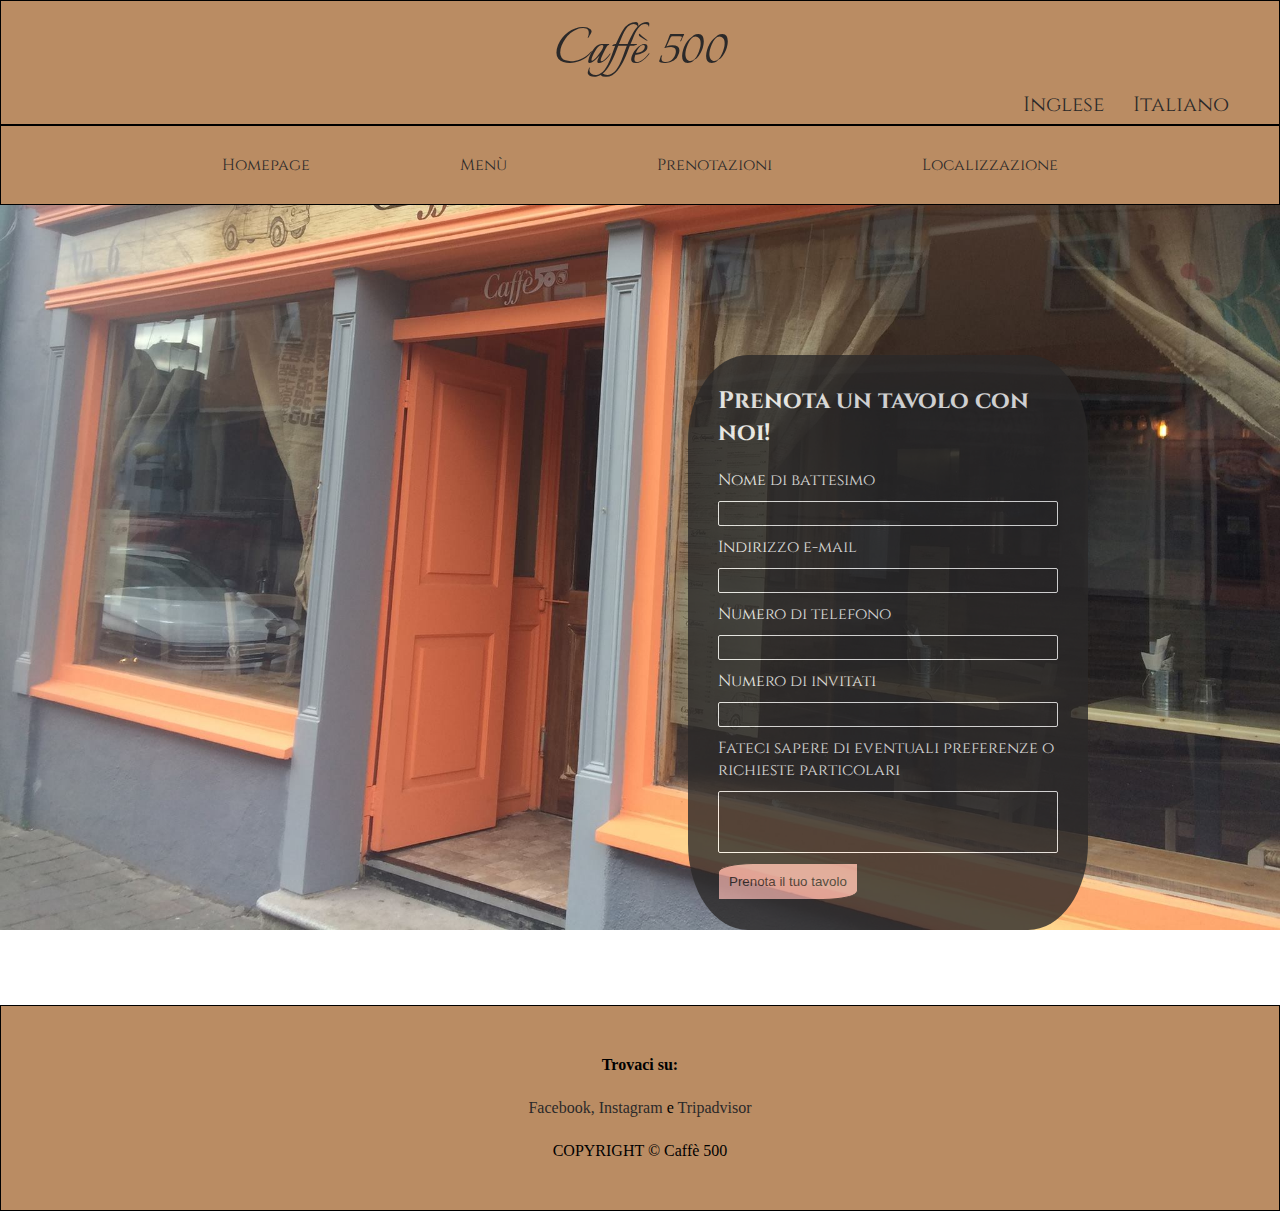
<file: reservation-it.html>
<!DOCTYPE html>
<html lang="it">

<head>
    <meta charset="UTF-8">
    <meta http-equiv="X-UA-Compatible" content="IE=edge">
    <meta name="viewport" content="width=device-width, initial-scale=1.0">
    <meta name="desciption" content="caffe 500, prenotazione, prenotazione, tavola, ristorante italiano, carlow, carlow town, cibo italiano">

    <link rel="stylesheet" href="assets/css/style.css">
    <title>Caffè 500</title>
</head>

<body>
    <header style="border:1px solid">
        <div id="h-div">
            <h1 id="logo">Caffè 500</h1>
            <ul id="lang-choice">
                <li><a href="reservation.html">Inglese</a></li>
                <li><a href="reservation-it.html">Italiano</a></li>
            </ul>
        </div>
    </header>
    <nav>
        <ul id="nav-container">
            <li class="nav-item"><a href="index-it.html" class="nav-link">Homepage</a></li>
            <li class="nav-item"><a href="menu-it.html" class="nav-link">Menù</a></li>
            <li class="nav-item"><a href="reservation-it.html" class="nav-link">Prenotazioni</a></li>
            <li class="nav-item"><a href="index-it.html#map-item" class="nav-link">Localizzazione</a></li>
        </ul>
    </nav>
    <!-- reservation.html in italian -->
    <section class="reservation-container">
        <form method="POST" action="https://formdump.codeinstitute.net/" class="reservation-form">
            <h2>Prenota un tavolo con noi!</h2>
            <label for="name">Nome di battesimo</label>
            <input  type="text" id="name" name="name" required class="details-input">

            <label for="email">Indirizzo e-mail</label>
            <input type="email" id="email" name="email_address" required class="details-input">

            <label for="phone">Numero di telefono</label>
            <input type="tel" id="phone" name="phone_number" required class="details-input">

            <label for="number">Numero di invitati</label>
            <input type="number" id="number" name="number_people" min="1" required class="details-input">

            <label for="message">Fateci sapere di eventuali preferenze o richieste particolari</label>
            <input type="text" id="message" name="message" class="details-input">

            <input type="submit" value="Prenota il tuo tavolo" class="book-button">
        </form>
    </section>
    <footer id="footer-container" style="border:1px solid">
        <h4 class="footer-item footer-item-1">Trovaci su:</h4>
        <p class="footer-item footer-item-2">
            <a href="https://www.facebook.com/caffe500carlow/" target="_blank"
                aria-label="Visit our facebookpage (opens in a new tab)" rel="noopener">Facebook, </a>
            <a href="https://www.instagram.com/caffe500_carlow/" target="_blank"
                aria-label="Visit our instagram page (opens in a new tab)" rel="noopener"> Instagram </a>
            e
            <a href="https://www.tripadvisor.ie/Restaurant_Review-g199125-d12500911-Reviews-Caffe_500-Carlow_County_Carlow.html"
                target="_blank" aria-label="Visit our tripadvisor page (opens in a new tab)" rel="noopener">
                Tripadvisor</a>
        </p>
        <p class="footer-item footer-item-3">COPYRIGHT © Caffè 500</p>
    </footer>
</body>

</html>
</file>
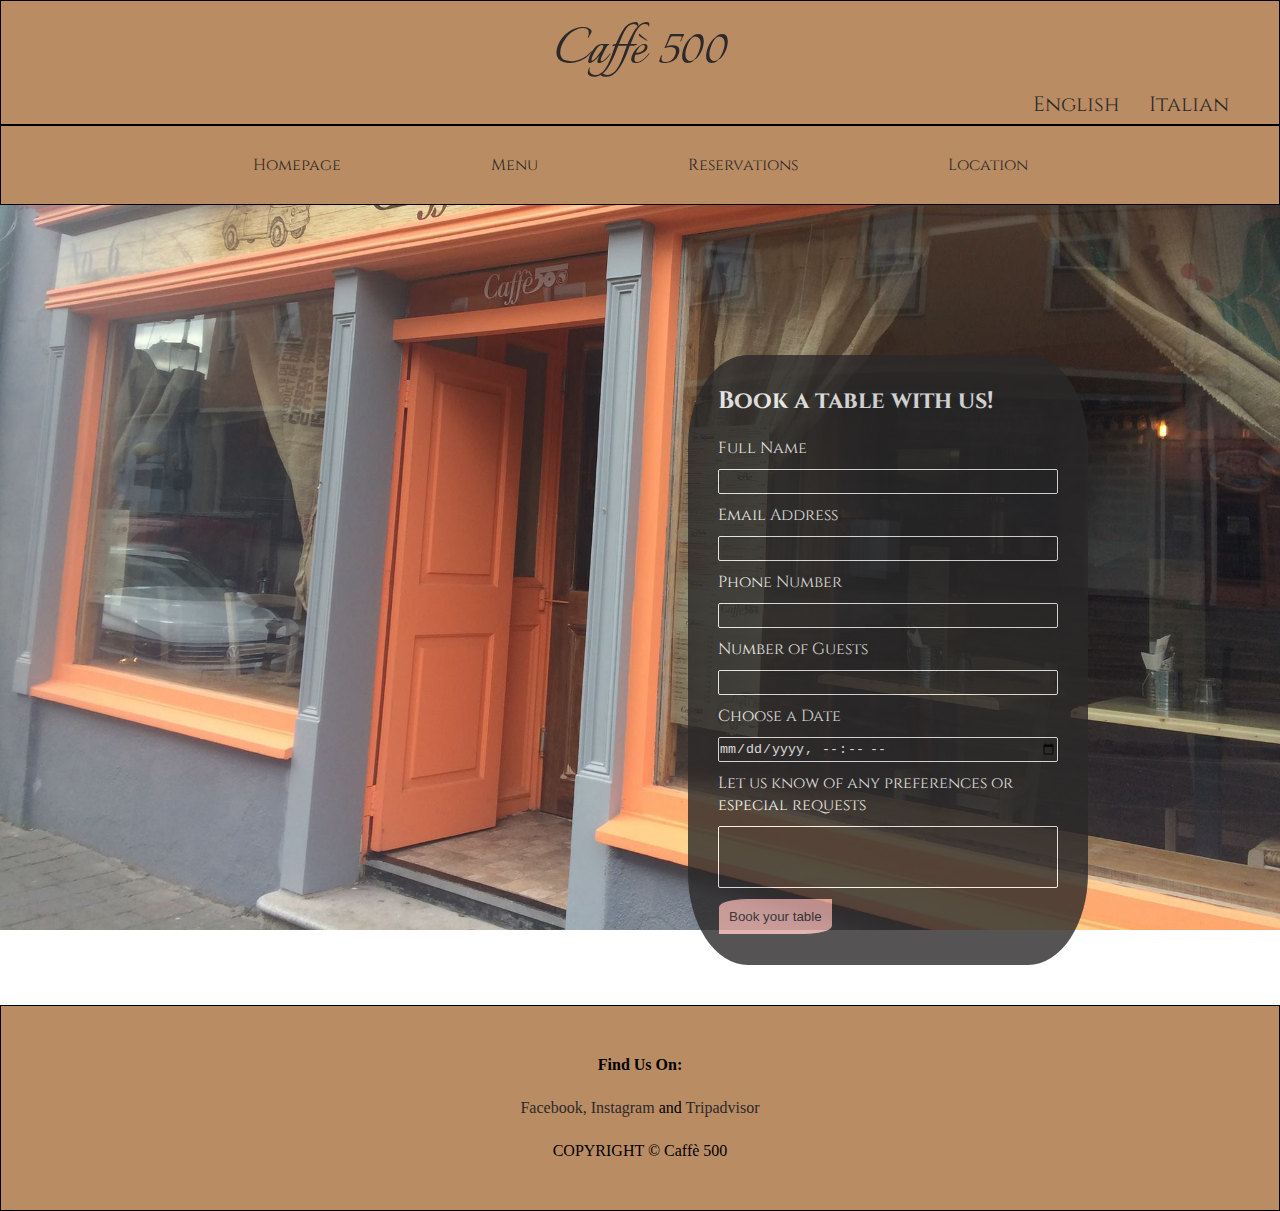
<file: reservation.html>
<!DOCTYPE html>
<html lang="en">

<head>
    <meta charset="UTF-8">
    <meta http-equiv="X-UA-Compatible" content="IE=edge">
    <meta name="viewport" content="width=device-width, initial-scale=1.0">
    <meta name="desciption" content="caffe 500, booking, reservation, table, italian restaurant, carlow, carlow town, italian food">

    <link rel="stylesheet" href="assets/css/style.css">
    <title>Caffè 500</title>
</head>

<body>
    <header style="border:1px solid">
        <div id="h-div">
            <h1 id="logo">Caffè 500</h1>
            <ul id="lang-choice">
                <li><a href="reservation.html">English</a></li>
                <li><a href="reservation-it.html">Italian</a></li>
            </ul>
        </div>
    </header>
    <nav>
        <ul id="nav-container">
            <li class="nav-item"><a href="index.html" class="nav-link">Homepage</a></li>
            <li class="nav-item"><a href="menu.html" class="nav-link">Menu</a></li>
            <li class="nav-item"><a href="reservation.html" class="nav-link">Reservations</a></li>
            <li class="nav-item"><a href="index.html#map-item" class="nav-link">Location</a></li>
        </ul>
    </nav>
    <!-- form section for booking tables -->
    <section class="reservation-container">
        <form method="POST" action="https://formdump.codeinstitute.net/" class="reservation-form">
            <h2>Book a table with us!</h2>
            <label for="name">Full Name</label>
            <input  type="text" id="name" name="name" required class="details-input">

            <label for="email">Email Address</label>
            <input type="email" id="email" name="email_address" required class="details-input">

            <label for="phone">Phone Number</label>
            <input type="tel" id="phone" name="phone_number" required class="details-input">

            <label for="number">Number of Guests</label>
            <input type="number" id="number" name="number_people" min="1" required class="details-input">

            <label for="date">Choose a Date</label>
            <input type="datetime-local" id="date" name="booking_date" required class="details-input">

            <label for="message">Let us know of any preferences or especial requests</label>
            <input type="text" id="message" name="message" class="details-input">

            <input type="submit" value="Book your table" class="book-button">
        </form>
    </section>
    <footer id="footer-container" style="border:1px solid">
        <h4 class="footer-item footer-item-1">Find Us On:</h4>
        <p class="footer-item footer-item-2">
            <a href="https://www.facebook.com/caffe500carlow/" target="_blank"
                aria-label="Visit our facebookpage (opens in a new tab)" rel="noopener">Facebook, </a>
            <a href="https://www.instagram.com/caffe500_carlow/" target="_blank"
                aria-label="Visit our instagram page (opens in a new tab)" rel="noopener"> Instagram </a>
            and
            <a href="https://www.tripadvisor.ie/Restaurant_Review-g199125-d12500911-Reviews-Caffe_500-Carlow_County_Carlow.html"
                target="_blank" aria-label="Visit our tripadvisor page (opens in a new tab)" rel="noopener">
                Tripadvisor</a>
        </p>
        <p class="footer-item footer-item-3">COPYRIGHT © Caffè 500</p>
    </footer>
</body>

</html>
</file>
<file: assets/css/style.css>
@import url('https://fonts.googleapis.com/css2?family=Cinzel&family=Fauna+One&family=Felipa&family=Baskervville&family=Italianno&display=swap');

* {
    box-sizing: border-box;
    padding: 0;
    margin: 0;
    border: 0;
}

/* Header */

header {
    height: 125px;
    background-color: #BA8C63;
}

#h-div {
    display: inline;
    text-align: center;
}

h1 {
    font-family: Italianno;
    margin-top: 10px;
    font-size: 4em;
    color: #2b2929;
    font-weight: 500;
}

#lang-choice {
    font-family: Cinzel;
    text-align: right;
    margin-bottom: 10px;
    margin-right: 50px;
    word-spacing: 25px;
}

#h-div li {
    display: inline;
    font-size: 1.3em;
}

a {
    text-decoration: none;
    color: #2b2929;
}

#h-div a:hover {
    border-left: double;
    border-bottom: double;
}


/* Nav */

nav {
    width: 100%;
    background-color: #BA8C63;
    font-family: Cinzel, sans-serif;
    font-weight: lighter;
    display: flex;
    align-items: center;
    justify-content: center;
    flex-wrap: wrap;
    border: 1px solid;
}

#nav-container {
    display: flex;
    align-items: center;
    justify-content: center;
    flex-wrap: wrap;
    padding-top: 25px;
    padding-bottom: 25px;
}

.nav-item {
    display: flex;
    flex: 1 1 10%;
    padding-left: 75px;
    padding-right: 75px;
    line-height: 22px;
}

.nav-item a {
    border-top: double transparent;
    border-bottom: double transparent;
    vertical-align: middle;
}

.nav-item a:hover {
    display: flex;
    border-top: double;
    border-bottom: double;
    color: #000000;
    transform: scale(1.2);
}

/* Hero Video */

video {
    object-fit: cover;
    position: absolute;
    height: 100%;
    width: 100%;
    z-index: -1;
}

#hero-wrapper {
    width: 100%;
    height: 500px;
    position: relative;
    overflow: hidden;
    text-align: center;
    display: flex;
    flex-direction: column;
    align-items: center;
    justify-content: space-evenly;
}

#hero-wrapper h2 {
    font-size: xx-large;
    font-family: cinzel, sans-serif;
    color: white;
    margin-bottom: -60px;
}

#hero-wrapper p {
    font-size: x-large;
    font-family: Felipa, serif;
    color: white;
    margin-top: -60px;
}

/* About Us */

.about-container {
    width: 100%;
    background-color: #d4ad8a;
    display: flex;
    align-items: center;
    justify-content: center;
    flex-wrap: wrap;

}

.about-item {
    display: flex;
    flex-wrap: wrap;
    align-items: center;
    justify-content: center;
    flex: 1 1 30em;
}

.about-item h2 {
    display: inline-block;
    text-align: center;
    border-bottom: double;
    font-family: Cinzel, sans-serif;
    font-size: xx-large;
    margin-bottom: 50px;
}

.about-item-1 {
    padding-left: 50px;
    padding-right: 50px;
    text-align: center;
}

.about-item-1 #p2 {
    margin-top: 15px;
}

.about-item-1 a {
    border-bottom: 1px solid;
    color: steelblue;
}

.about-item-1 a:hover {
    color: #000000;
}

.about-item p {
    font-family: Baskervville, sans-serif;
    font-style: italic;
    font-size: 1.2em;
}

.about-item-2 {
    border: 2px solid;
    justify-content: right;
    height: 500px;
    width: 40%;
    object-fit: fill;
    align-items: center;
}

/* Info Section */

.info-container {
    width: 100%;
    position: relative;
    background-color: #d4ad8a;
    display: flex;
    align-items: center;
    justify-content: space-around;
    flex-wrap: wrap;
    flex-basis: 33%;

}

.info-container::before {
    content: '';
    position: absolute;
    top: 0px;
    right: 0px;
    bottom: 0px;
    left: 0px;
    background: url(../images/wood3.jpg) center center / cover no-repeat fixed;
    opacity: 1;
}

.info-item {
    position: relative;
    display: flex;
    flex-direction: column;
    flex-wrap: wrap;
    align-items: center;
    justify-content: center;
    flex: 1 1 33%;
    margin-top: 25px;
    margin-bottom: 25px;
}

.info-item h3 {
    display: inline-block;
    text-align: center;
    border-bottom: double;
    font-family: Cinzel, sans-serif;
    margin-bottom: 25px;

}

.info-item p {
    font-family: Felipa;
    margin-top: 5px;
    margin-bottom: 5px;
}

.info-item-1 {
    height: 100%;
    justify-content: center;
    align-items: center;
}

.info-item-2 {
    text-align: center;
    border-right: 1.3px solid;
    border-left: 1.3px solid;
    padding-left: 35px;
    padding-right: 35px;

}

.info-item-2 a {
    border-bottom: 1px solid;
    color: steelblue;
}

.info-item-2 a:hover {
    color: #000000;
}

/* For Opening Times Table */

table {
    border-collapse: collapse;
}

th,
td {
    font-family: Cinzel, sans-serif;
    font-size: small;
    border-bottom: 1px solid black;
}

th {
    text-align: left;
    padding-right: 5px;
}

td {
    text-align: center;
}

.days-rows:hover {
    background-color: #f4caa9;
}


/* Map Section  */

#map-container {
    height: 250px;
    width: 100%;
}

#map-item {
    height: 100%;
}

/* Footer Section */

footer {
    width: 100%;
    background-color: #BA8C63;
    display: flex;
    align-items: center;
    justify-content: center;
    flex-wrap: wrap;
}

.footer-item {
    display: flex;
    flex-wrap: wrap;
    align-items: center;
    justify-content: center;
    flex: 1 1 100%;
}

.footer-item-1 {
    padding-top: 50px;
    padding-bottom: 25px;
}

.footer-item-1,
.footer-item-2 {
    display: inline-block;
    text-align: center;
}

.footer-item-2 a:hover {
    color: #000000;
    font-size: 17px;
    font-weight: lighter;
    border-bottom: 1px solid;
}

.footer-item-3 {
    text-align: center;
    padding-top: 25px;
    padding-bottom: 50px;
}


/* Reservation page */

.reservation-container {
    background: url(../images/caffe500.jpg) center center no-repeat fixed;
    background-size: cover;
    background-position: center;
    height: 800px;
    width: 100%;
}

.reservation-form {
    font-family: Cinzel, sans-serif;
    margin: 150px 10% 0 0;
    color: #fff;
    background-color: #2b2929;
    opacity: 0.8;
    max-width: 400px;
    position: absolute;
    right: 5%;
    padding: 30px;
    border-radius: 15%;
}

.reservation-form h2 {
    margin-bottom: 20px;
}

.details-input {
    background: transparent;
    color: #ffffff;
    width: 100%;
    height: 25px;
    margin: 10px 0 10px 0;
    border: 1px solid #fafafa;
    border-radius: 2px;
}

#message {
    padding-bottom: 50px;
    padding-top: 10px;
}

input::-webkit-outer-spin-button,
input::-webkit-inner-spin-button {
    -webkit-appearance: none;
    margin: 0;
}

input[type=number] {
    -moz-appearance: textfield;
}

.book-button {
    color: #2b2929;
    background-color: #DCA39D;
    padding: 10px;
    border-top-left-radius: 25%;
    border-bottom-right-radius: 25%;
    border: 1px solid;
}

.book-button:active {
    background-color: #2b2929;
    color: #DCA39D;
    border: 1px solid #DCA39D;
}

/* Menu Page */

.menu-container {
    width: 100%;
    background-color: #d4ad8a;
    font-family: Cinzel, sans-serif;
    display: flex;
    align-items: center;
    justify-content: center;
    flex-wrap: wrap;
}

#menu-h {
    width: 100%;
    text-align: center;
    font-family: Cinzel, sans-serif;
    margin-top: 0;
    margin-bottom: 0;
    padding-top: 1%;
    padding-bottom: 1%;
    font-size: 2em;
}

.top-spacer {
    margin-top: 15px;
}

.bottom-spacer {
    margin-bottom: 15px;
}

.menu-item h2 {
    width: 100%;
    text-align: center;
    font-family: Cinzel, sans-serif;
    border-top: 1px solid;
    border-bottom: 1px solid;
    background-color: #f4caa9;
    padding-top: 15px;
    padding-bottom: 15px;
    position: sticky;
    top: 0;
    z-index: 2;
    background: url(../images/wood3.jpg);
}

.menu-item {
    display: flex;
    flex-wrap: wrap;
    align-items: flex-start;
    justify-content: flex-start;
    align-content: space-evenly;
    flex: 1 1 100%;
}

.inner-container {
    width: 100%;
    background-color: #d4ad8a;
    display: flex;
    align-items: center;
    justify-content: center;
    flex-wrap: wrap;
}

.item h4,
h5 {
    display: flex;
    flex-direction: row;
}

.item h5 {
    text-align: justify;
    border-bottom: 1px solid;
}

.item p {
    font-family: 'Fauna One', sans-serif;
}

.item {
    padding-left: 2vw;
    padding-right: 2vw;
    flex: 1 1 30em;
}

#starters img {
    border: 2px solid;
    height: 400px;
    width: 100%;
    object-fit: cover;
    align-items: stretch;
    justify-content: right;
}

#pasta img {
    border: 2px solid;
    height: 400px;
    width: 100%;
    object-fit: cover;
    align-items: stretch;
    justify-content: left;
}

#pizza img {
    border: 2px solid;
    height: 400px;
    width: 100%;
    object-fit: cover;
    align-items: center;
    justify-content: right;
}

#vegetarian img {
    border: 2px solid;
    height: 400px;
    width: 100%;
    object-fit: cover;
    align-items: stretch;
    justify-content: left;
}

#desserts img {
    border: 2px solid;
    height: 400px;
    width: 100%;
    object-fit: cover;
    align-items: stretch;
    justify-content: right;
}

#drinks img {
    border: 2px solid;
    height: 400px;
    width: 100%;
    object-fit: cover;
    align-items: stretch;
    justify-content: left;
}

#hot-drinks img {
    border: 2px solid;
    height: 400px;
    width: 100%;
    object-fit: cover;
    align-items: stretch;
    justify-content: right;
}

#drinks h4,
#hot-drinks h4 {
    border-bottom: 1px solid;
}

/* Allergen Section */

#allergen-container {
    width: 100%;
    background-color: #d4ad8a;
    display: flex;
    align-items: center;
    justify-content: center;
    flex-wrap: wrap;
    padding-top: 10px;
    padding-bottom: 10px;
    border-top: 1px solid;
}

#allergen-item {
    display: flex;
    flex-wrap: wrap;
    align-items: center;
    justify-content: space-around;
    flex: 1 1 10%;
}
</file>
